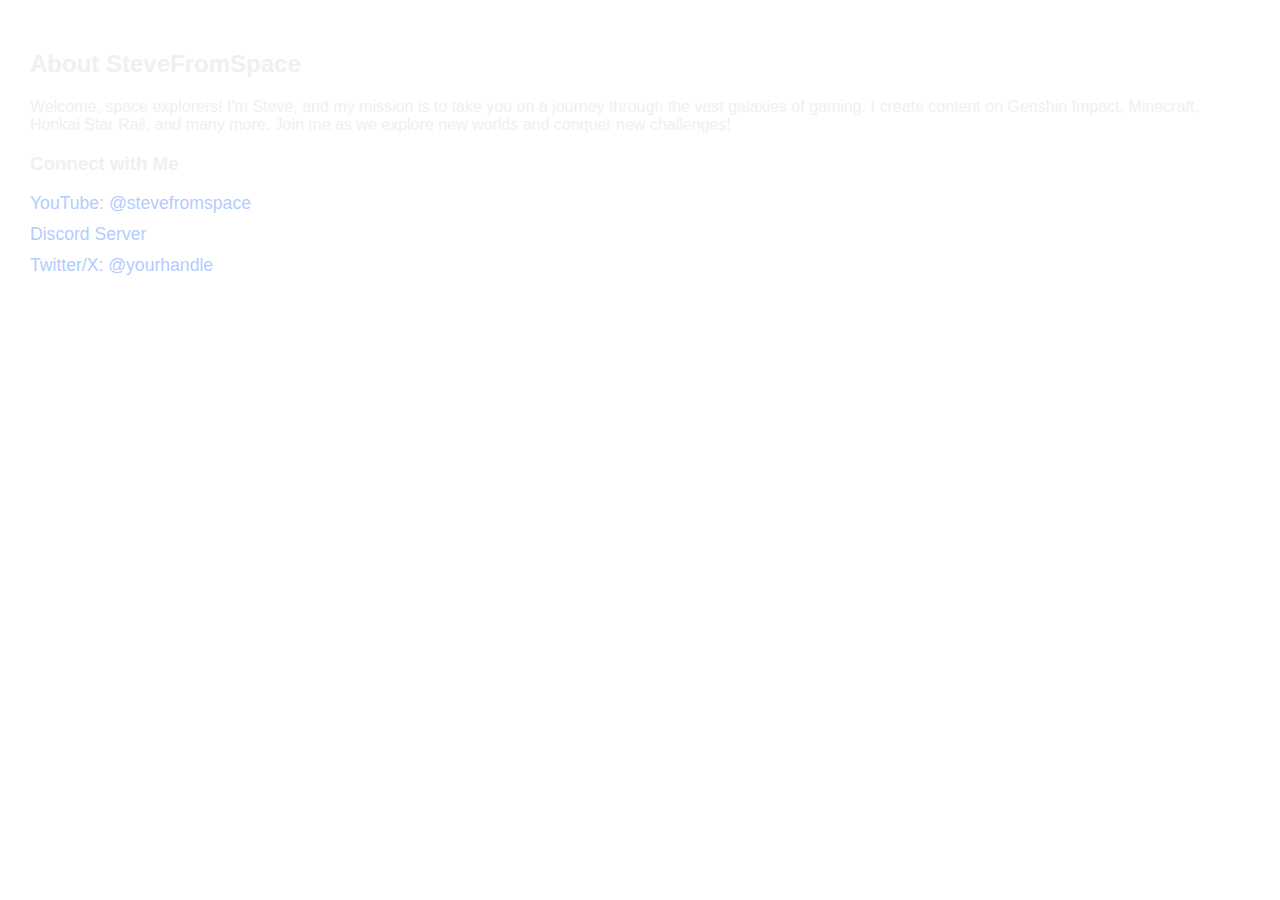
<file: SFS New Website/content/about.html>
<!DOCTYPE html>
<html lang="en">
<head>
    <meta charset="UTF-8">
    <meta name="viewport" content="width=device-width, initial-scale=1.0">
    <title>About SteveFromSpace</title>
    <link rel="stylesheet" href="../css/styles.css">
</head>
<body class="iframe-content">
    <h2>About SteveFromSpace</h2>
    <p>
        Welcome, space explorers! I'm Steve, and my mission is to take you on a journey through the vast galaxies of gaming. 
        I create content on Genshin Impact, Minecraft, Honkai Star Rail, and many more. 
        Join me as we explore new worlds and conquer new challenges!
    </p>
    <h3>Connect with Me</h3>
    <ul class="social-links">
        <li><a href="https://www.youtube.com/@stevefromspace" target="_blank">YouTube: @stevefromspace</a></li>
        <li><a href="https://discord.gg/yourserver" target="_blank">Discord Server</a></li>
        <li><a href="#" target="_blank">Twitter/X: @yourhandle</a></li>
    </ul>
</body>
</html>
</file>
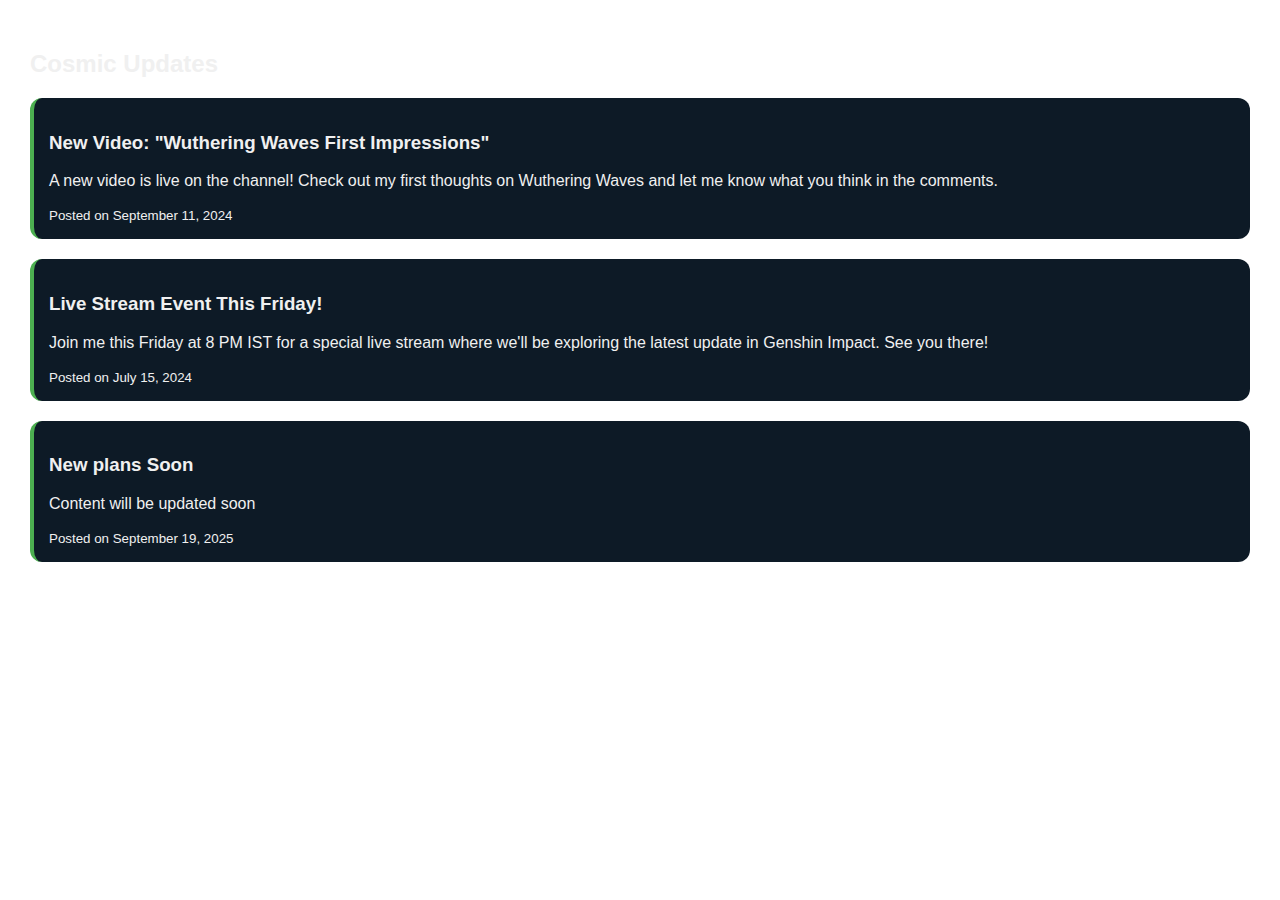
<file: SFS New Website/content/announcements.html>
<!DOCTYPE html>
<html lang="en">
<head>
    <meta charset="UTF-8">
    <meta name="viewport" content="width=device-width, initial-scale=1.0">
    <title>Announcements</title>
    <link rel="stylesheet" href="../css/styles.css">
</head>
<body class="iframe-content">
    <h2>Cosmic Updates</h2>
    <div class="announcement-post">
        <h3>New Video: "Wuthering Waves First Impressions"</h3>
        <p>A new video is live on the channel! Check out my first thoughts on Wuthering Waves and let me know what you think in the comments.</p>
        <small>Posted on September 11, 2024</small>
    </div>
    <div class="announcement-post">
        <h3>Live Stream Event This Friday!</h3>
        <p>Join me this Friday at 8 PM IST for a special live stream where we'll be exploring the latest update in Genshin Impact. See you there!</p>
        <small>Posted on July 15, 2024</small>
    </div>
    <div class="announcement-post">
        <h3>New plans Soon</h3>
        <p>Content will be updated soon</p>
        <small>Posted on September 19, 2025</small>
    </div>
</body>
</html>
</file>
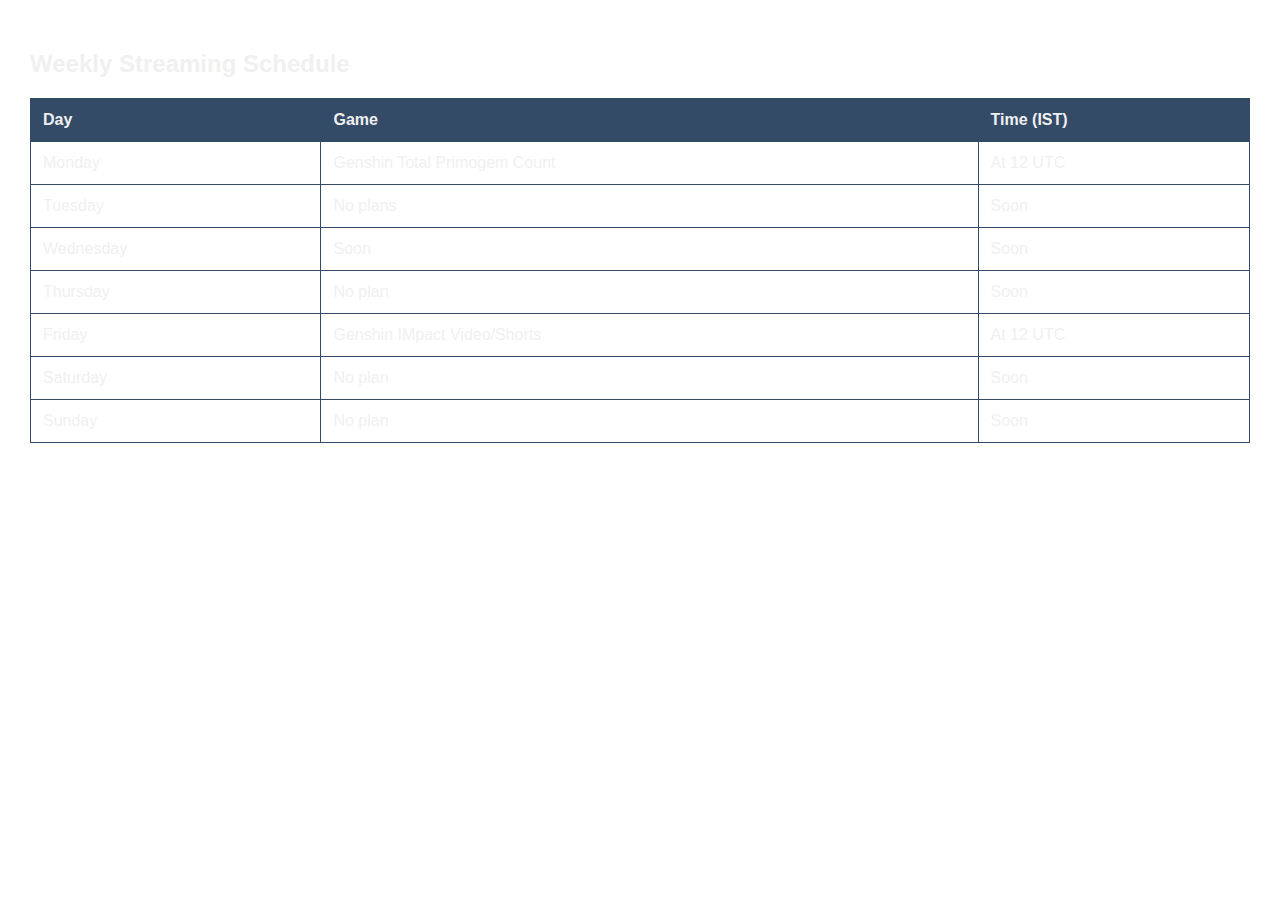
<file: SFS New Website/content/schedule.html>
<!DOCTYPE html>
<html lang="en">
<head>
    <meta charset="UTF-8">
    <meta name="viewport" content="width=device-width, initial-scale=1.0">
    <title>Schedule</title>
    <link rel="stylesheet" href="../css/styles.css">
</head>
<body class="iframe-content">
    <h2>Weekly Streaming Schedule</h2>
    <table class="schedule-table">
        <thead>
            <tr>
                <th>Day</th>
                <th>Game</th>
                <th>Time (IST)</th>
            </tr>
        </thead>
        <tbody>
            <tr>
                <td>Monday</td>
                <td>Genshin Total Primogem Count</td>
                <td>At 12 UTC</td>
            </tr>
            <tr>
                <td>Tuesday</td>
                <td>No plans</td>
                <td>Soon</td>
            </tr>
            <tr>
                <td>Wednesday</td>
                <td>Soon</td>
                <td>Soon</td>
            </tr>
            <tr>
                <td>Thursday</td>
                <td>No plan</td>
                <td>Soon</td>
            </tr>
            <tr>
                <td>Friday</td>
                <td>Genshin IMpact Video/Shorts</td>
                <td>At 12 UTC</td>
            </tr>
            <tr>
                <td>Saturday</td>
                <td>No plan</td>
                <td>Soon</td>
            </tr>
            <tr>
                <td>Sunday</td>
                <td>No plan</td>
                <td>Soon</td>
            </tr>
        </tbody>
    </table>
</body>
</html>
</file>
<file: SFS New Website/css/styles.css>
/* ==============================================================================
   1. GENERAL BODY & FONT STYLES
   ============================================================================== */
   body {
    background-color: #0d1a26;
    color: #f0f0f0;
    font-family: 'Exo 2', sans-serif;
    margin: 0;
    padding: 0;
    display: flex;
    flex-direction: column;
    align-items: center;
}

body.iframe-content {
    background-color: transparent;
    padding: 30px;
    display: block;
}

/* ==============================================================================
   2. HEADER & NAVIGATION
   ============================================================================== */
header {
    text-align: center;
    padding: 30px 20px;
}

h1 {
    font-size: 2.5em;
    background: linear-gradient(to right, #4CAF50, #f0f0f0, #b3ccff, #4CAF50);
    background-size: 200% auto;
    color: #000;
    background-clip: text;
    -webkit-background-clip: text;
    -webkit-text-fill-color: transparent;
    animation: shimmer 5s linear infinite;
}

.tagline {
    font-size: 1.1em;
    background: linear-gradient(to right, #b3ccff, #f0f0f0, #b3ccff);
    background-size: 200% auto;
    background-clip: text;
    -webkit-background-clip: text;
    -webkit-text-fill-color: transparent;
    animation: shimmer 8s linear infinite reverse;
}

nav a {
    color: #b3ccff;
    text-decoration: none;
    padding: 10px 15px;
    margin: 0 10px;
    border: 1px solid #b3ccff;
    border-radius: 8px;
    transition: all 0.3s ease;
    background-color: rgba(13, 26, 38, 0.6);
    backdrop-filter: blur(10px);
}

nav a:hover {
    background-color: rgba(179, 204, 255, 0.2);
    transform: translateY(-3px);
    box-shadow: 0 0 15px rgba(179, 204, 255, 0.5);
}

/* ==============================================================================
   3. HOMEPAGE LAYOUT (MAIN, IFRAME, SLIDESHOW)
   ============================================================================== */
main {
    width: 80%;
    max-width: 1200px;
    margin-top: 20px;
    text-align: center;
    animation: fadeIn 1s ease-in-out;
}

iframe {
    width: 100%;
    min-height: 600px;
    border: 1px solid #334b66;
    background-color: rgba(26, 44, 62, 0.5);
    backdrop-filter: blur(10px);
    border-radius: 12px;
    padding: 20px;
    margin-top: 20px;
}

#slideshow-container {
    position: fixed;
    top: 0;
    left: 0;
    width: 100%;
    height: 100%;
    z-index: -1;
    background-color: #0d1a26;
}

.slideshow-item {
    position: absolute;
    top: 0;
    left: 0;
    width: 100%;
    height: 100%;
    object-fit: cover;
    opacity: 0;
    transition: opacity 1.5s ease-in-out;
}

.slideshow-item.active {
    opacity: 1;
}

/* ==============================================================================
   4. FEATURE-SPECIFIC STYLES
   ============================================================================== */

/* --- YouTube Stats Section --- */
.subscriber-section {
    display: inline-flex;
    flex-direction: row;
    align-items: center;
    gap: 25px;
    background-color: rgba(13, 26, 38, 0.6);
    backdrop-filter: blur(10px);
    padding: 15px 30px;
    border-radius: 12px;
    margin-bottom: 25px;
}

.subscriber-section > div {
    text-align: center;
}

.subscriber-section h2 {
    font-weight: 300;
    font-size: 0.9em;
    opacity: 0.8;
    margin-bottom: 5px;
}

.stat-divider {
    width: 1px;
    height: 40px;
    background-color: #334b66;
}

/* --- Schedule Page --- */
.schedule-table {
    width: 100%;
    border-collapse: collapse;
    margin-top: 20px;
}

.schedule-table th, .schedule-table td {
    border: 1px solid #334b66;
    padding: 12px;
    text-align: left;
}

.schedule-table th {
    background-color: #334b66;
    font-weight: bold;
}

/* --- About Page --- */
.social-links {
    list-style: none;
    padding: 0;
}

.social-links li {
    margin-bottom: 10px;
}

.social-links a {
    color: #b3ccff;
    text-decoration: none;
    font-size: 1.1em;
}

/* --- Announcements Page --- */
.announcement-post {
    background-color: #0d1a26;
    border-radius: 12px;
    padding: 15px;
    margin-bottom: 20px;
    border-left: 4px solid #4CAF50;
    text-align: left;
}

.search-container {
    margin-bottom: 25px;
}

#announcement-search {
    width: 100%;
    padding: 10px;
    box-sizing: border-box;
    border-radius: 8px;
    border: 1px solid #334b66;
    background-color: #0d1a26;
    color: #f0f0f0;
    font-family: 'Exo 2', sans-serif;
    font-size: 1em;
}

.archive-button {
    background-color: #334b66;
    color: #f0f0f0;
    font-family: 'Exo 2', sans-serif;
    font-size: 1em;
    border: 1px solid #b3ccff;
    padding: 10px 15px;
    border-radius: 8px;
    cursor: pointer;
    transition: background-color 0.3s ease;
    margin-top: 20px;
}

.archive-button:hover {
    background-color: #4a6a8a;
}

/* --- Videos Page Gallery --- */
.gallery-title {
    text-align: left;
    color: #4CAF50;
    border-bottom: 1px solid #334b66;
    padding-bottom: 10px;
    margin-bottom: 20px;
    margin-top: 40px;
    font-size: 1.4em;
}

.grid-container {
    display: grid;
    grid-template-columns: repeat(auto-fill, minmax(280px, 1fr));
    gap: 20px;
}

.video-card {
    background-color: #0d1a26;
    border-radius: 12px;
    overflow: hidden;
    transition: transform 0.2s ease-in-out, box-shadow 0.2s ease-in-out;
    border: 1px solid #334b66;
    cursor: pointer;
}

.video-card:hover {
    transform: translateY(-5px);
    box-shadow: 0 0 15px rgba(179, 204, 255, 0.2);
}

.video-card-thumbnail img {
    width: 100%;
    aspect-ratio: 16 / 9;
    object-fit: cover;
    display: block;
}

.video-card-info {
    padding: 15px;
}

.video-card-title {
    font-weight: bold;
    margin: 0;
    white-space: nowrap;
    overflow: hidden;
    text-overflow: ellipsis;
}

.video-card-details {
    font-size: 0.8em;
    opacity: 0.7;
    margin-top: 5px;
}

/* ==============================================================================
   5. ANIMATIONS
   ============================================================================== */
@keyframes fadeIn {
    from {
        opacity: 0;
        transform: translateY(20px);
    }
    to {
        opacity: 1;
        transform: translateY(0);
    }
}

@keyframes shimmer {
    to {
        background-position: 200% center;
    }
}

/* ==============================================================================
   6. RESPONSIVE DESIGN (FOR MOBILE)
   ============================================================================== */
@media (max-width: 768px) {
    main {
        width: 90%;
        margin-top: 10px;
    }

    nav {
        display: flex;
        flex-direction: column;
        gap: 10px;
        align-items: center;
    }

    nav a {
        width: 80%;
        text-align: center;
    }

    .subscriber-section {
        flex-direction: column;
        gap: 15px;
        padding: 15px;
    }

    .stat-divider {
        width: 50%;
        height: 1px;
    }

    .grid-container {
        grid-template-columns: 1fr;
    }

    h1 {
        font-size: 2em;
    }

    .tagline {
        font-size: 1em;
    }
}
</file>
